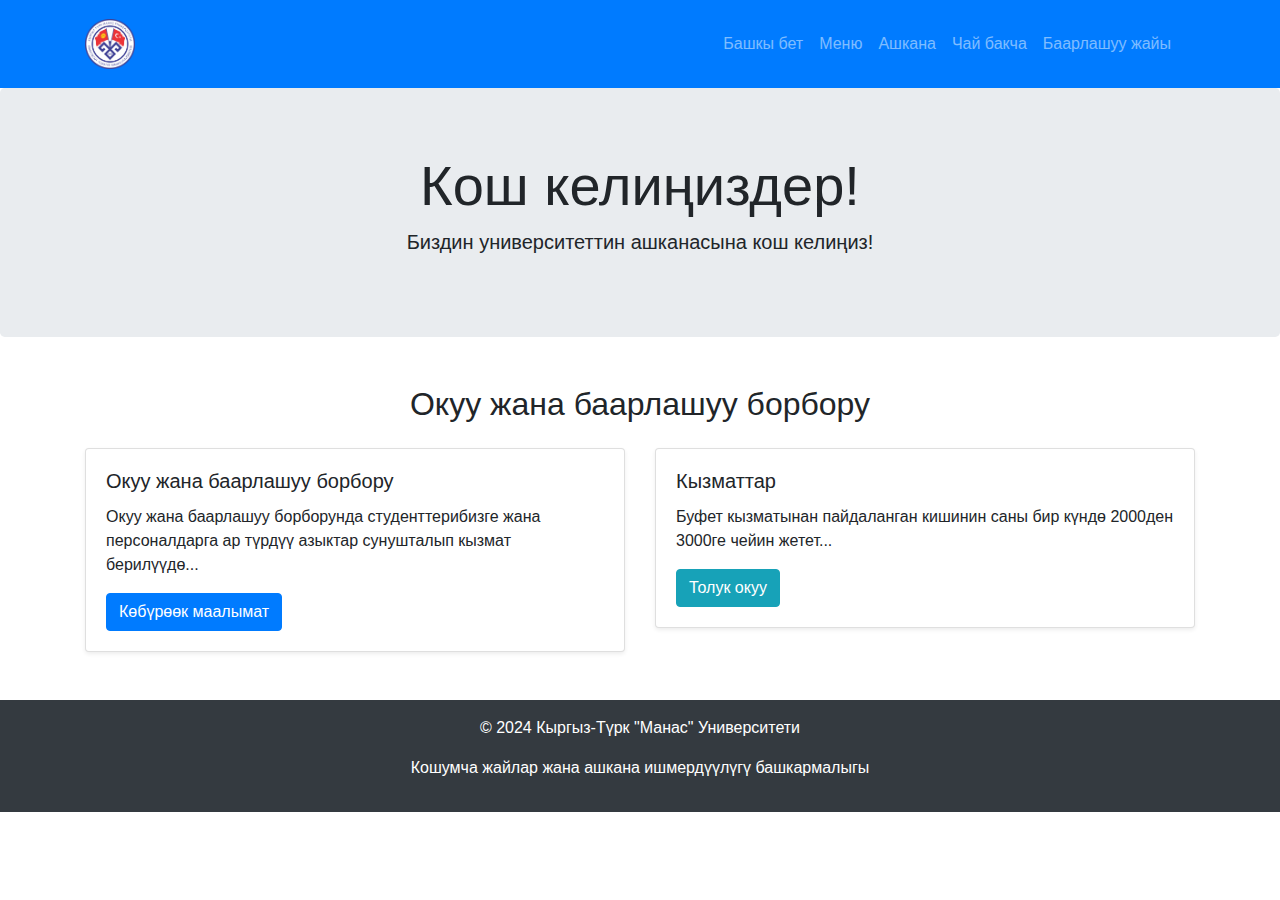
<file: kiraathane.html>
<!-- <!DOCTYPE html>
<html lang="ky">
<head>
    <meta charset="UTF-8">
    <meta name="viewport" content="width=device-width, initial-scale=1.0">
    <title>Ашкана</title>
    <link rel="stylesheet" href="style.css">
</head>
<body>
    <header>
        <div class="logo"> 
            <img src="images/logo1.png" alt="Логотип">
        </div>
        <nav>
            <ul>
                <li><a href="index.html">Башкы бет</a></li>
                <li><a href="menu.html">Меню</a></li>
                <li><a href="ashkana.html">Ашкана</a></li>
                <li><a href="chaybahce.html">Чай бакча</a></li>
                <li><a href="kiraathane.html">Баарлашуу жайы</a></li>
                <li><a href="kantinler.html">Кафетериялар</a></li>
                
            </ul>
        </nav>
    </header>

    <section class="hero4">
        <h1>Кош келиңиздер</h1>
        
    </section>

    <section class="content">
        <h2>Окуу жана баарлашуу борбору</h2>
    </section>

    <section class="content">
        <h3>Окуу жана баарлашуу борбору</h3>
        <p> Окуу жана баарлашуу борборунда студенттерибизге жана персоналдарга ар түрдүү азыктар сунушталып кызмат берилүүдө. Буфет кызматынан пайдаланган кишинин саны бир күндө 2000ден 3000ге чейин жетет. Окуу жана баарлашуу борбору кафетериясында кондитердик азыктар, нан азыктары, ысык жана муздак суусундуктар, пиде, пицца, лахмажун, сэндвич, тост, салат, таттуулар жб. көптөгөн ассортимент сунушталат. Студенттердин тез тамактануусун камсыздоо үчүн күн сайын эртең мененки саат 08:00дон 23:00го чейин үзгүлтүксүз кызмат көрсөтүлүүдө. Сатыкка коюлган тамак-аштардын ар биринен күнүгө  үлгүлөр алынып, 72 саат эрежелерге ылайык сакталып, текшерилип турат.. Иш күндөрү эртең мененки саат 7.30-8.00 арасында муктаж болгон студенттерибизге бекер шорпо таратылууда. Окуу жана баарлашуу борборунун окуу бөлүмүндө окуучуларыбыз кызыккан жана пайда ала турган китептер көргөзмөгө коюлган. </p>    </section>


  

    
    
    <footer>
        <p>&copy; 2024 Кыргыз-Түрк "Манас" Университети</p>
        <p>Кошумча жайлар жана ашкана ишмердүүлүгү башкармалыгы</p>
    </footer>
</body>
</html> -->

<!DOCTYPE html>
<html lang="ky">
<head>
    <meta charset="UTF-8">
    <meta name="viewport" content="width=device-width, initial-scale=1.0">
    <title>Ашкана</title>
    <!-- Подключение Bootstrap CSS -->
    <link href="https://stackpath.bootstrapcdn.com/bootstrap/4.5.2/css/bootstrap.min.css" rel="stylesheet">
</head>
<body>
    <!-- Шапка сайта -->
    <header class="bg-primary text-white py-3">
        <div class="container d-flex justify-content-between align-items-center">
            <div class="logo">
                <img src="images/logo1.png" alt="Логотип" class="img-fluid" style="height: 50px;">
            </div>
            <nav class="navbar navbar-expand-lg navbar-dark">
                <button class="navbar-toggler" type="button" data-toggle="collapse" data-target="#navbarNav" aria-controls="navbarNav" aria-expanded="false" aria-label="Toggle navigation">
                    <span class="navbar-toggler-icon"></span>
                </button>
                <div class="collapse navbar-collapse" id="navbarNav">
                    <ul class="navbar-nav ml-auto">
                        <li class="nav-item"><a class="nav-link" href="index.html">Башкы бет</a></li>
                        <li class="nav-item"><a class="nav-link" href="menu.html">Меню</a></li>
                        <li class="nav-item"><a class="nav-link" href="ashkana.html">Ашкана</a></li>
                        <li class="nav-item"><a class="nav-link" href="chaybahce.html">Чай бакча</a></li>
                        <li class="nav-item"><a class="nav-link" href="kiraathane.html">Баарлашуу жайы</a></li>
                       
                    </ul>
                </div>
            </nav>
        </div>
    </header>

    <!-- Герой-секция -->
    <section class="jumbotron text-center  text-blue">
        <h1 class="display-4">Кош келиңиздер!</h1>
        <p class="lead">Биздин университеттин ашканасына кош келиңиз!</p>
    </section>

    <!-- Основное содержимое -->
    <section class="container my-5">
        <h2 class="text-center mb-4">Окуу жана баарлашуу борбору</h2>
        <div class="row">
            <div class="col-md-6">
                <div class="card shadow-sm">
                    <div class="card-body">
                        <h5 class="card-title">Окуу жана баарлашуу борбору</h5>
                        <p class="card-text">Окуу жана баарлашуу борборунда студенттерибизге жана персоналдарга ар түрдүү азыктар сунушталып кызмат берилүүдө...</p>
                        <button class="btn btn-primary" type="button" data-toggle="collapse" data-target="#moreText1" aria-expanded="false" aria-controls="moreText1">
                            Көбүрөөк маалымат
                        </button>
                        <div class="collapse mt-3" id="moreText1">
                            <p>Буфет кызматынан пайдаланган кишинин саны бир күндө 2000ден 3000ге чейин жетет. Окуу жана баарлашуу борбору кафетериясында кондитердик азыктар, нан азыктары, ысык жана муздак суусундуктар, пиде, пицца, лахмажун, сэндвич, тост, салат, таттуулар ж.б. көптөгөн ассортимент сунушталат.</p>
                        </div>
                    </div>
                </div>
            </div>
            <div class="col-md-6">
                <div class="card shadow-sm">
                    <div class="card-body">
                        <h5 class="card-title">Кызматтар</h5>
                        <p class="card-text">Буфет кызматынан пайдаланган кишинин саны бир күндө 2000ден 3000ге чейин жетет...</p>
                        <button class="btn btn-info" type="button" data-toggle="collapse" data-target="#moreText2" aria-expanded="false" aria-controls="moreText2">
                            Толук окуу
                        </button>
                        <div class="collapse mt-3" id="moreText2">
                            <p>Студенттердин тез тамактануусун камсыздоо үчүн күн сайын эртең мененки саат 08:00дон 23:00го чейин үзгүлтүксүз кызмат көрсөтүлүүдө. Сатыкка коюлган тамак-аштардын ар биринен күнүгө үлгүлөр алынып, 72 саат эрежелерге ылайык сакталып, текшерилип турат.</p>
                        </div>
                    </div>
                </div>
            </div>
        </div>
    </section>

    <!-- Футер -->
    <footer class="bg-dark text-white text-center py-3">
        <p>&copy; 2024 Кыргыз-Түрк "Манас" Университети</p>
        <p>Кошумча жайлар жана ашкана ишмердүүлүгү башкармалыгы</p>
    </footer>

    <!-- Подключение Bootstrap JS и зависимостей -->
    <script src="https://code.jquery.com/jquery-3.5.1.slim.min.js"></script>
    <script src="https://cdn.jsdelivr.net/npm/@popperjs/core@2.9.2/dist/umd/popper.min.js"></script>
    <script src="https://stackpath.bootstrapcdn.com/bootstrap/4.5.2/js/bootstrap.min.js"></script>
</body>
</html>
</file>
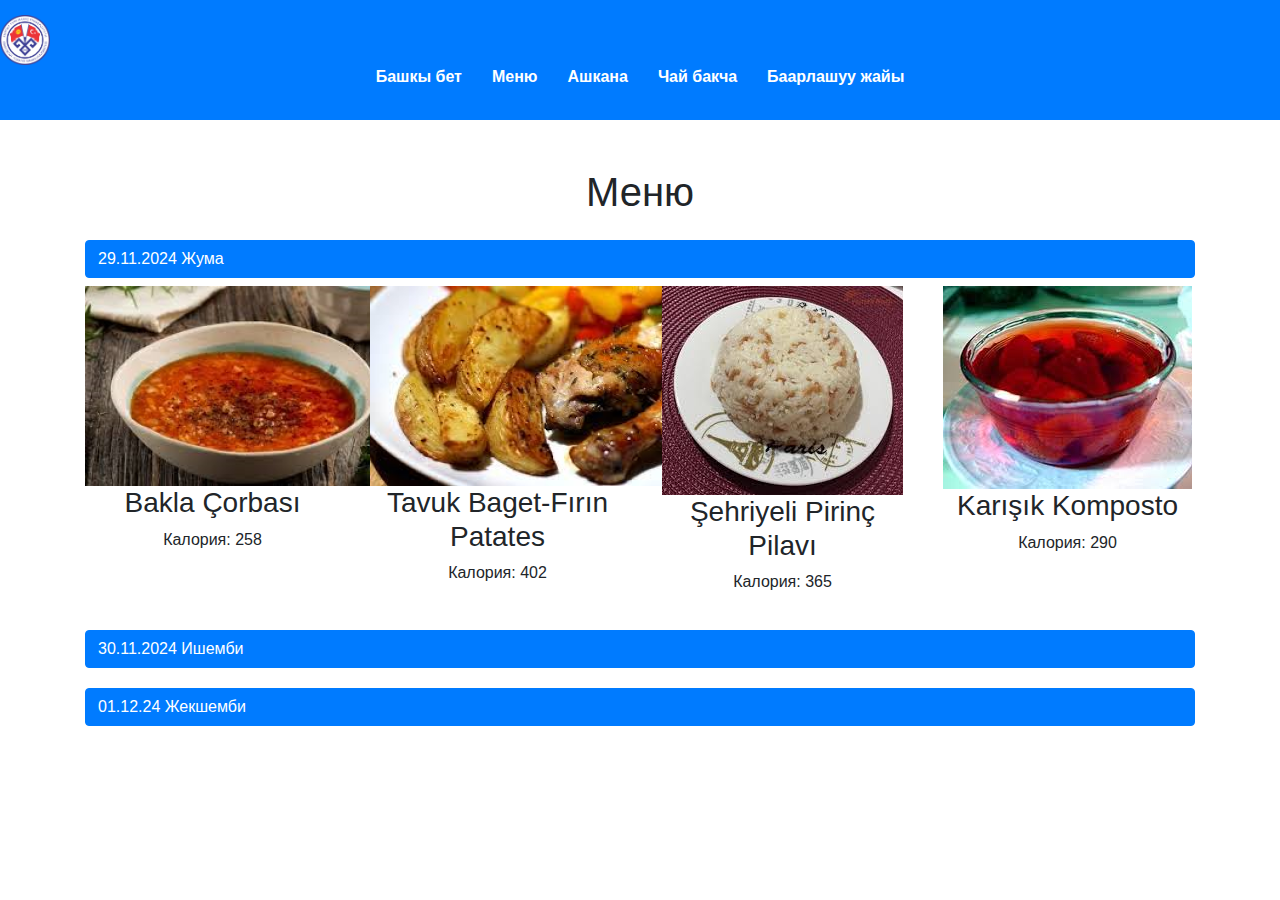
<file: menu.html>
<!DOCTYPE html>
<html lang="ky">
<head>
    <meta charset="UTF-8">
    <meta name="viewport" content="width=device-width, initial-scale=1.0">
    <title>Меню</title>
    <!-- Подключение Bootstrap CSS -->
    <link href="https://stackpath.bootstrapcdn.com/bootstrap/4.5.2/css/bootstrap.min.css" rel="stylesheet">
    <!-- Дополнительные стили -->
    <style>
        header {
            background-color: #007bff;
            padding: 15px 0;
        }
        header .logo img {
            width: 50px;
        }
        nav ul {
            list-style: none;
            display: flex;
            justify-content: center;
            padding: 0;
        }
        nav ul li {
            margin: 0 15px;
        }
        nav ul li a {
            color: white;
            text-decoration: none;
            font-weight: bold;
        }
        .menu {
            margin-top: 20px;
        }
        .day-menu {
            margin-bottom: 20px;
        }
        .menu-item img {
            width: 100px;
            height: 100px;
            object-fit: cover;
        }
    </style>
</head>
<body>

    <!-- Шапка сайта -->
    <header>
        <div class="logo">
            <img src="images/logo1.png" alt="Логотип">
        </div>
        <nav>
            <ul>
                <li><a href="index.html">Башкы бет</a></li>
                <li><a href="menu.html">Меню</a></li>
                <li><a href="ashkana.html">Ашкана</a></li>
                <li><a href="chaybahce.html">Чай бакча</a></li>
                <li><a href="kiraathane.html">Баарлашуу жайы</a></li>
               
            </ul>
        </nav>
    </header>

    <!-- Меню раздел -->
    <section class="menu container mt-5">
        <h1 class="text-center mb-4">Меню</h1>

        <!-- 22.11.2024 Жума -->
        <div class="day-menu">
            <h2>
                <button class="btn btn-primary btn-block text-left" type="button" data-toggle="collapse" data-target="#day1" aria-expanded="false" aria-controls="day1">
                    29.11.2024  Жума
                </button>
            </h2>
            <div class="collapse show" id="day1">
                <div class="row">
                    <div class="col-md-3 text-center">
                        <img src="images/bakla_corbasi.png" alt="Bakla Çorbası">
                        <h3>Bakla Çorbası</h3>
                        <p>Калория: 258</p>
                    </div>
                    <div class="col-md-3 text-center">
                        <img src="images/tavuk_baget.png" alt="Tavuk Baget-Fırın Patates">
                        <h3>Tavuk Baget-Fırın Patates</h3>
                        <p>Калория: 402</p>
                    </div>
                    <div class="col-md-3 text-center">
                        <img src="images/shehriye.png" alt="Şehriyeli Pirinç Pilavı">
                        <h3>Şehriyeli Pirinç Pilavı</h3>
                        <p>Калория: 365</p>
                    </div>
                    <div class="col-md-3 text-center">
                        <img src="images/komposto.png" alt="Karışık Komposto">
                        <h3>Karışık Komposto</h3>
                        <p>Калория: 290</p>
                    </div>
                </div>
            </div>
        </div>

        <!-- 23.11.2024 Ишемби -->
        <div class="day-menu">
            <h2>
                <button class="btn btn-primary btn-block text-left" type="button" data-toggle="collapse" data-target="#day2" aria-expanded="false" aria-controls="day2">
                    30.11.2024 Ишемби
                </button>
            </h2>
            <div class="collapse" id="day2">
                <div class="row">
                    <div class="col-md-3 text-center">
                        <img src="images/elvan_corbasi.png" alt="Elvan Çorbası">
                        <h3>Elvan Çорbası</h3>
                        <p>Калория: 95</p>
                    </div>
                    <div class="col-md-3 text-center">
                        <img src="images/patates_musakka.png" alt="Patates Musakka">
                        <h3>Patates Musakka</h3>
                        <p>Калория: 345</p>
                    </div>
                    <div class="col-md-3 text-center">
                        <img src="images/soslu_pilav.png" alt="Soslu Bulgur Pilavı">
                        <h3>Soslu Bulgur Pilavı</h3>
                        <p>Калория: 315</p>
                    </div>
                    <div class="col-md-3 text-center">
                        <img src="images/yoghurt.png" alt="Yoğurt">
                        <h3>Yoğurt</h3>
                        <p>Калория: 158</p>
                    </div>
                </div>
            </div>
        </div>

        <div class="day-menu">
            <h2>
                <button class="btn btn-primary btn-block text-left" type="button" data-toggle="collapse" data-target="#day3" aria-expanded="false" aria-controls="day3">
                    01.12.24 Жекшемби
                </button>
            </h2>
            <div class="collapse" id="day3">
                <div class="row">
                    <div class="col-md-3 text-center">
                        <img src="images/tavuk_baget.png" alt="Tavuk Baget-Fırın Patates">
                        <h3>Tavuk Baget-Fırın Patates</h3>
                        <p>Калория: 402</p>
                    </div>
                    <div class="col-md-3 text-center">
                        <img src="images/bakla_corbasi.png" alt="Bakla Çorbası">
                        <h3>Bakla Çorbası</h3>
                        <p>Калория: 258</p>
                    </div>
                    <div class="col-md-3 text-center">
                        <img src="images/soslu_pilav.png" alt="Soslu Bulgur Pilavı">
                        <h3>Soslu Bulgur Pilavı</h3>
                        <p>Калория: 315</p>
                    </div>
                    <div class="col-md-3 text-center">
                        <img src="images/komposto.png" alt="Karışık Komposto">
                        <h3>Karışık Komposto</h3>
                        <p>Калория: 290</p>
                    </div>
                </div>
            </div>
        </div>
        
        <!-- Добавьте больше дней по аналогии -->
    </section>

    <!-- Подключение Bootstrap JS и зависимостей -->
    <script src="https://code.jquery.com/jquery-3.5.1.slim.min.js"></script>
    <script src="https://cdn.jsdelivr.net/npm/@popperjs/core@2.9.2/dist/umd/popper.min.js"></script>
    <script src="https://stackpath.bootstrapcdn.com/bootstrap/4.5.2/js/bootstrap.min.js"></script>
</body>
</html>
</file>
<file: style.css>
/* Общие стили */
body {
    margin: 0;
    padding: 0;
    font-family: Arial, sans-serif;
    background-color: #f5f5f5;
}

header {
    display: flex;
    justify-content: space-between;
    align-items: center;
    background-color: white;
    padding: 10px 50px;
}

.logo img {
    height: 50px; /* Убедитесь, что логотип правильного размера */
}

nav ul {
    list-style: none;
    margin: 0;
    padding: 0;
    display: flex;
}

nav li {
    margin-left: 20px;
}

nav a {
    text-decoration: none;
    color: black;
    font-size: 16px;
}

nav a.active {
    font-weight: bold;
    text-decoration: underline;
    color: #007BFF; /* Цвет активной ссылки */
}

/* Секция героя (Hero Section) */

.hero2 {
    background-image: url('images/backChaybahce.png'); /* Путь к изображению */
    background-size: cover;           /* Масштабирует изображение, чтобы оно полностью покрывало элемент */
    background-position: center;      /* Центрирует изображение */
    background-repeat: no-repeat;     /* Отключает повторение изображения */
    height: 600px;                    /* Высота блока */
    color: white;                     /* Цвет текста поверх фона */
    display: flex;                    /* Центрирование текста внутри блока */
    justify-content: center;          /* Горизонтальное центрирование */
    align-items: center;              /* Вертикальное центрирование */
    text-align: center;               /* Выравнивание текста по центру */
}

.hero3 {
    background-image: url('images/backAshkana.png'); /* Путь к изображению */
    background-size: cover;           /* Масштабирует изображение, чтобы оно полностью покрывало элемент */
    background-position: center;      /* Центрирует изображение */
    background-repeat: no-repeat;     /* Отключает повторение изображения */
    height: 600px;                    /* Высота блока */
    color: white;                     /* Цвет текста поверх фона */
    display: flex;                    /* Центрирование текста внутри блока */
    justify-content: center;          /* Горизонтальное центрирование */
    align-items: center;              /* Вертикальное центрирование */
    text-align: center;               /* Выравнивание текста по центру */
}
.hero4 {
    background-image: url('images/backKiraathane.png'); /* Путь к изображению */
    background-size: cover;           /* Масштабирует изображение, чтобы оно полностью покрывало элемент */
    background-position: center;      /* Центрирует изображение */
    background-repeat: no-repeat;     /* Отключает повторение изображения */
    height: 600px;                    /* Высота блока */
    color: white;                     /* Цвет текста поверх фона */
    display: flex;                    /* Центрирование текста внутри блока */
    justify-content: center;          /* Горизонтальное центрирование */
    align-items: center;              /* Вертикальное центрирование */
    text-align: center;               /* Выравнивание текста по центру */
}
.hero5 {
    background-image: url('images/backKantin.png'); /* Путь к изображению */
    background-size: cover;           /* Масштабирует изображение, чтобы оно полностью покрывало элемент */
    background-position: center;      /* Центрирует изображение */
    background-repeat: no-repeat;     /* Отключает повторение изображения */
    height: 600px;                    /* Высота блока */
    color: white;                     /* Цвет текста поверх фона */
    display: flex;                    /* Центрирование текста внутри блока */
    justify-content: center;          /* Горизонтальное центрирование */
    align-items: center;              /* Вертикальное центрирование */
    text-align: center;               /* Выравнивание текста по центру */
}
.hero h1 {
    font-size: 48px;
    margin: 0;
}

.hero p {
    font-size: 24px;
    margin: 0;
}

/* Основной контент */
.content {
    text-align: center;
    padding: 50px;
}

.content h2 {
    font-size: 32px;
    margin-bottom: 20px;
}

.content p {
    font-size: 18px;
    max-width: 1200px;
    margin: 0 auto;
}
body {
    font-family: Arial, sans-serif;
    margin: 0; 
    padding: 0;
    background-color: #f5f5f5;
}

/* Секция контактов */
.contact {
    text-align: center;
    padding: 40px 20px;
    background-color: #fff;
}

.contact h2 {
    font-size: 36px;
    margin-bottom: 30px;
}

.contact-container {
    display: flex;
    flex-wrap: wrap;
    justify-content: center;
    gap: 20px;
}

.contact-box {
    background-color: #f9f9f9;
    border-radius: 8px;
    padding: 20px;
    width: 300px;
    box-shadow: 0 4px 8px rgba(0, 0, 0, 0.1);
    text-align: left;
}

.contact-box h3 {
    font-size: 20px;
    margin-bottom: 10px;
}

.contact-box p {
    font-size: 16px;
    color: #333;
}

/* Нижний колонтитул */
footer {
    background-color: #111;
    color: white;
    text-align: center;
    padding: 20px 0;
    margin-top: 20px;
}

footer p {
    margin: 5px 0;
    font-size: 14px;
}
body {
    font-family: Arial, sans-serif;
    margin: 0;
    padding: 0;
    background-color: #f9f9f9;
}

header {
    background-color: #fff;
    padding: 20px;
    text-align: center;
    border-bottom: 1px solid #ccc;
}

header ul {
    list-style: none;
    padding: 0;
    display: flex;
    justify-content: center;
    gap: 20px;
}

header a {
    text-decoration: none;
    color: #333;
    font-weight: bold;
}

.menu {
    text-align: center;
    padding: 40px 20px;
}

.menu h1 {
    font-size: 36px;
    margin-bottom: 20px;
}

.day-menu {
    margin-bottom: 40px;
}

.day-menu h2 {
    font-size: 28px;
    margin-bottom: 20px;
    color: #555;
}

.menu-items {
    display: flex;
    flex-wrap: wrap;
    justify-content: center;
    gap: 20px;
}

.menu-item {
    background-color: #fff;
    border-radius: 10px;
    width: 250px;
    padding: 15px;
    box-shadow: 0 4px 8px rgba(0, 0, 0, 0.1);
}

.menu-item img {
    width: 100%;
    height: 150px;
    object-fit: cover;
    border-radius: 10px;
}

.menu-item h3 {
    margin: 10px 0 5px;
    font-size: 18px;
}

.menu-item p {
    font-size: 14px;
    color: #777;
}



  
.jumbotron {
    background-image: url('images/backAshkana.png'); /* Укажите путь к вашему изображению */
    background-size: cover; /* Убедитесь, что изображение покрывает весь фон */
    background-position: center; /* Центрирование изображения */
    color: white; /* Убедитесь, что текст остаётся видимым */
}
</file>
